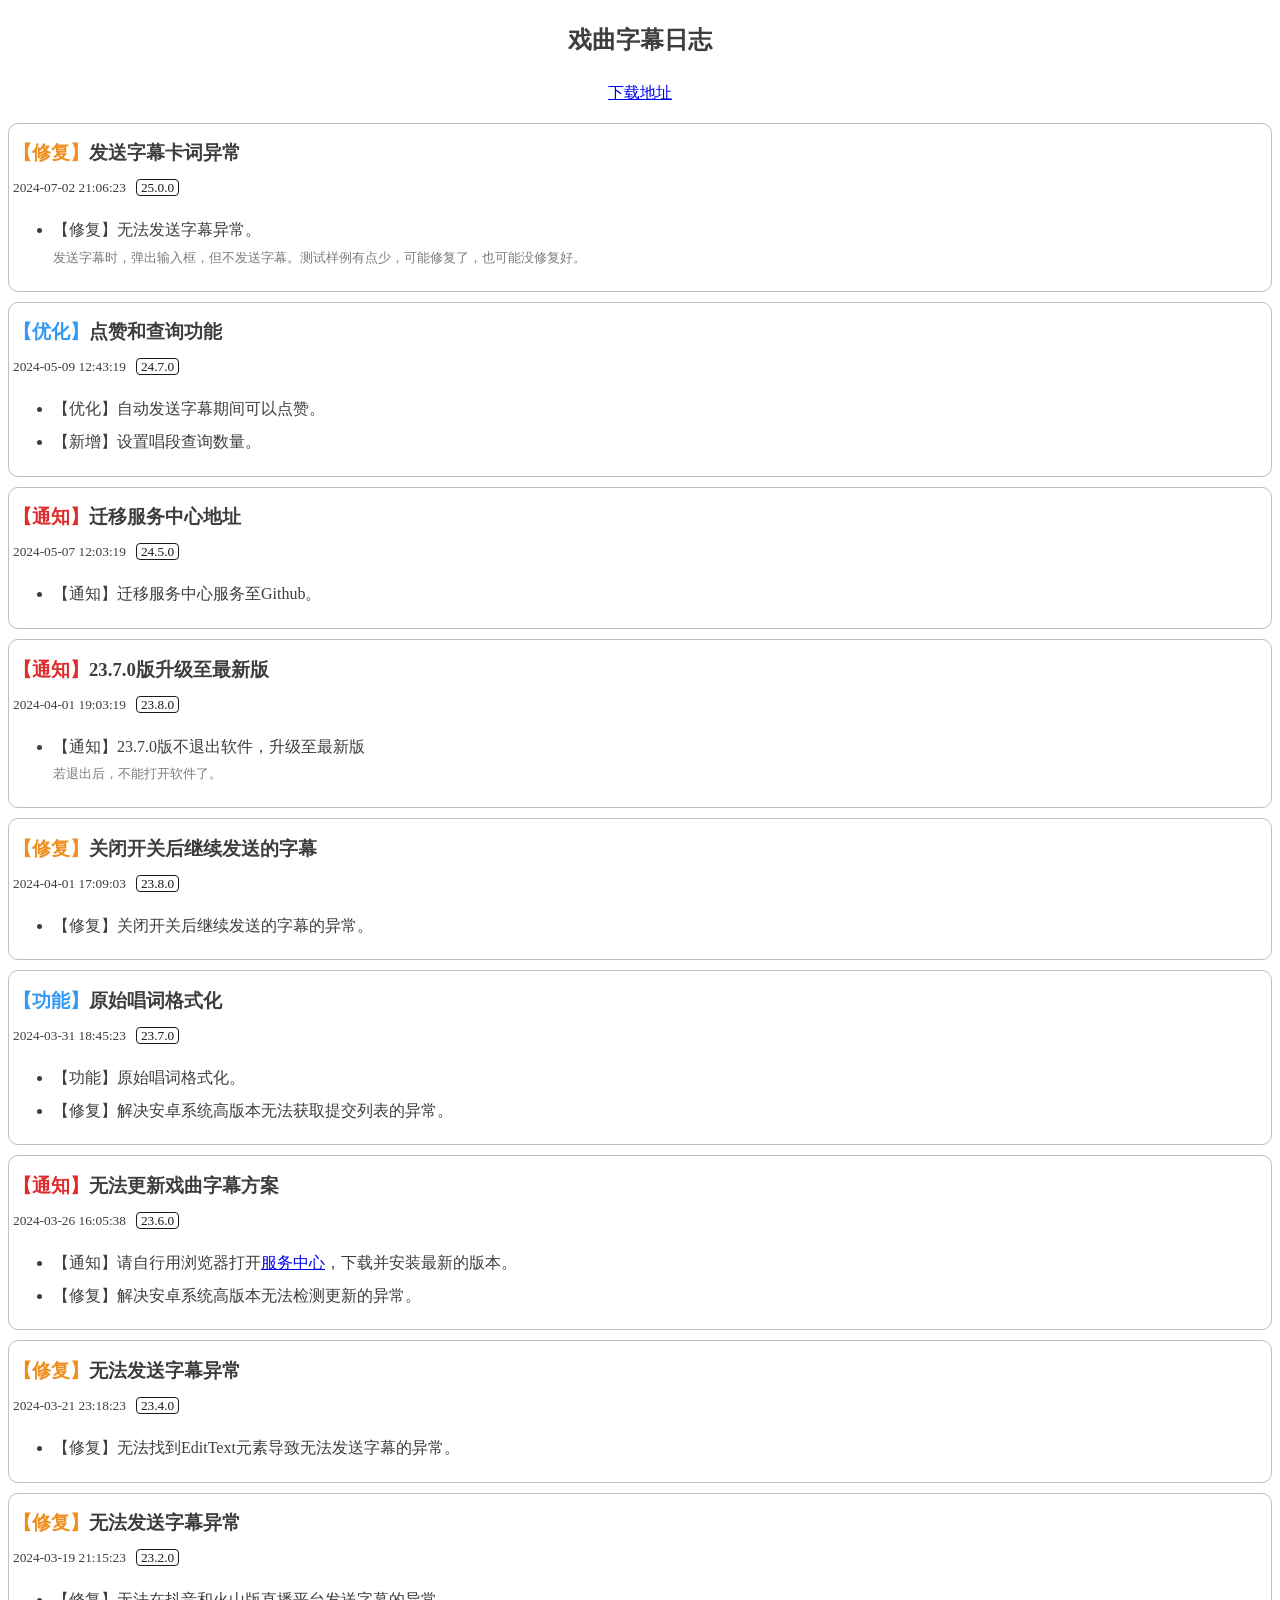
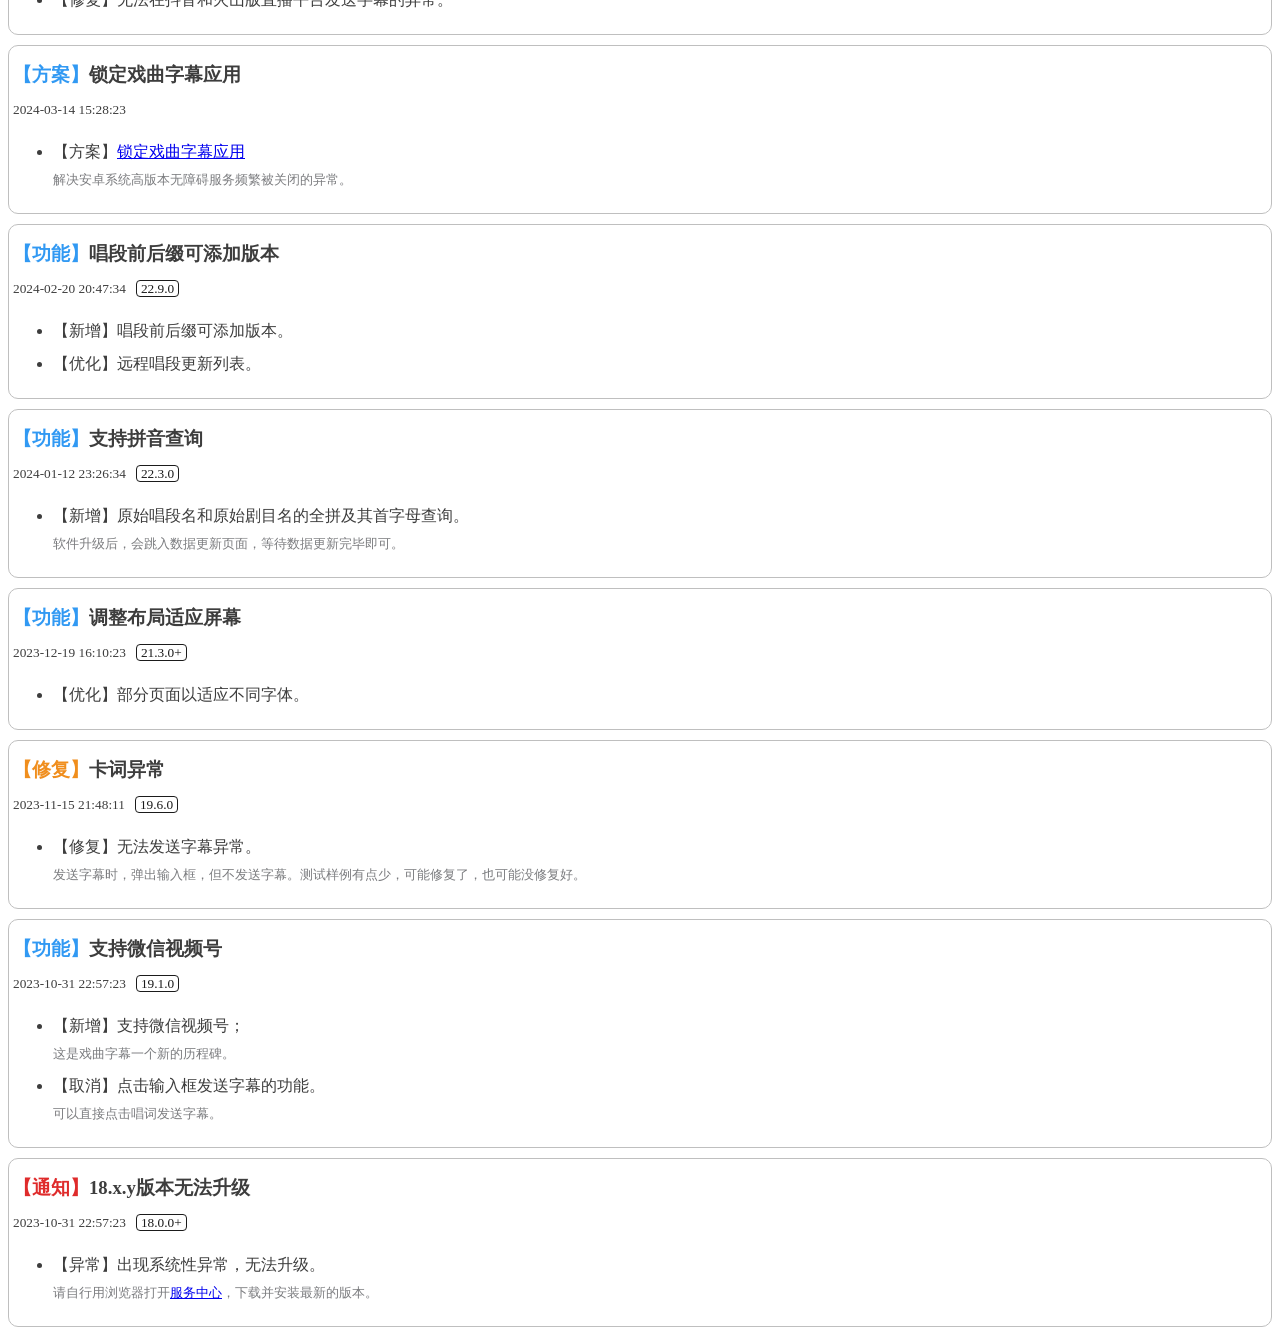
<file: index.html>
<!DOCTYPE html>
<html lang="en">

<head>
    <meta charset="UTF-8">
    <meta http-equiv="X-UA-Compatible" content="IE=edge">
    <meta name="viewport" content="width=device-width, initial-scale=1.0">
    <title>戏曲字幕日志</title>
    <link rel="stylesheet" href="index.css">
</head>

<body>
    <header>
        <h2 class="title">戏曲字幕日志</h2>
        <p style="text-align: center;"><a href="https://xlgp.github.io/xiquzimu-doc/download.html">下载地址</a></p>
    </header>
    <div class="box">
        <h3 class="log-title"><span class="log-info-type type-orange">【修复】</span>发送字幕卡词异常</h3>
        <small><span class="date">2024-07-02 21:06:23</span><span class="apk-version">25.0.0</span></small>
        <ul>
            <li>【修复】无法发送字幕异常。<div><small>发送字幕时，弹出输入框，但不发送字幕。测试样例有点少，可能修复了，也可能没修复好。</small></div>
            </li>
        </ul>
    </div>
    <div class="box">
        <h3 class="log-title"><span class="log-info-type type-blue">【优化】</span>点赞和查询功能</h3>
        <small><span class="date">2024-05-09 12:43:19</span><span class="apk-version">24.7.0</span></small>
        <ul>
            <li>【优化】自动发送字幕期间可以点赞。
            </li>
            <li>【新增】设置唱段查询数量。
            </li>
        </ul>
    </div>
    <div class="box">
        <h3 class="log-title"><span class="log-info-type type-red">【通知】</span>迁移服务中心地址</h3>
        <small><span class="date">2024-05-07 12:03:19</span><span class="apk-version">24.5.0</span></small>
        <ul>
            <li>【通知】迁移服务中心服务至Github。
            </li>
        </ul>
    </div>
    <div class="box">
        <h3 class="log-title"><span class="log-info-type type-red">【通知】</span>23.7.0版升级至最新版</h3>
        <small><span class="date">2024-04-01 19:03:19</span><span class="apk-version">23.8.0</span></small>
        <ul>
            <li>【通知】23.7.0版不退出软件，升级至最新版<div><small>若退出后，不能打开软件了。</small></div>
            </li>
        </ul>
    </div>
    <div class="box">
        <h3 class="log-title"><span class="log-info-type type-orange">【修复】</span>关闭开关后继续发送的字幕</h3>
        <small><span class="date">2024-04-01 17:09:03</span><span class="apk-version">23.8.0</span></small>
        <ul>
            <li>【修复】关闭开关后继续发送的字幕的异常。</li>
        </ul>
    </div>
    <div class="box">
        <h3 class="log-title"><span class="log-info-type type-blue">【功能】</span>原始唱词格式化</h3>
        <small><span class="date">2024-03-31 18:45:23</span><span class="apk-version">23.7.0</span></small>
        <ul>
            <li>【功能】原始唱词格式化。</li>
            <li>【修复】解决安卓系统高版本无法获取提交列表的异常。</li>
        </ul>
    </div>
    <div class="box">
        <h3 class="log-title"><span class="log-info-type type-red">【通知】</span>无法更新戏曲字幕方案</h3>
        <small><span class="date">2024-03-26 16:05:38</span><span class="apk-version">23.6.0</span></small>
        <ul>
            <li>【通知】请自行用浏览器打开<a href="https://xlgp.gitee.io/xiquzimu-doc/#/download"
                    target="_blank">服务中心</a>，下载并安装最新的版本。
            </li>
            <li>【修复】解决安卓系统高版本无法检测更新的异常。</li>
        </ul>
    </div>
    <div class="box">
        <h3 class="log-title"><span class="log-info-type type-orange">【修复】</span>无法发送字幕异常</h3>
        <small><span class="date">2024-03-21 23:18:23</span><span class="apk-version">23.4.0</span></small>
        <ul>
            <li>【修复】无法找到EditText元素导致无法发送字幕的异常。</li>
        </ul>
    </div>
    <div class="box">
        <h3 class="log-title"><span class="log-info-type type-orange">【修复】</span>无法发送字幕异常</h3>
        <small><span class="date">2024-03-19 21:15:23</span><span class="apk-version">23.2.0</span></small>
        <ul>
            <li>【修复】无法在抖音和火山版直播平台发送字幕的异常。</li>
        </ul>
    </div>
    <div class="box">
        <h3 class="log-title"><span class="log-info-type type-blue">【方案】</span>锁定戏曲字幕应用</h3>
        <small><span class="date">2024-03-14 15:28:23</span></small>
        <ul>
            <li>【方案】<a href="https://xlgp.gitee.io/xiquzimu-doc/#/WhyIsAutoCloseAccessibilityService"
                    target="_blank">锁定戏曲字幕应用</a>
                <div><small>解决安卓系统高版本无障碍服务频繁被关闭的异常。</small></div>
            </li>
        </ul>
    </div>
    <div class="box">
        <h3 class="log-title"><span class="log-info-type type-blue">【功能】</span>唱段前后缀可添加版本</h3>
        <small><span class="date">2024-02-20 20:47:34</span><span class="apk-version">22.9.0</span></small>
        <ul>
            <li>【新增】唱段前后缀可添加版本。</li>
            <li>【优化】远程唱段更新列表。</li>
        </ul>
    </div>
    <div class="box">
        <h3 class="log-title"><span class="log-info-type type-blue">【功能】</span>支持拼音查询</h3>
        <small><span class="date">2024-01-12 23:26:34</span><span class="apk-version">22.3.0</span></small>
        <ul>
            <li>【新增】原始唱段名和原始剧目名的全拼及其首字母查询。<div><small>软件升级后，会跳入数据更新页面，等待数据更新完毕即可。</small></div>
            </li>
        </ul>
    </div>
    <div class="box">
        <h3 class="log-title"><span class="log-info-type type-blue">【功能】</span>调整布局适应屏幕</h3>
        <small><span class="date">2023-12-19 16:10:23</span><span class="apk-version">21.3.0+</span></small>
        <ul>
            <li>【优化】部分页面以适应不同字体。
            </li>
        </ul>
    </div>
    <div class="box">
        <h3 class="log-title"><span class="log-info-type type-orange">【修复】</span>卡词异常</h3>
        <small><span class="date">2023-11-15 21:48:11</span><span class="apk-version">19.6.0</span></small>
        <ul>
            <li>【修复】无法发送字幕异常。<div><small>发送字幕时，弹出输入框，但不发送字幕。测试样例有点少，可能修复了，也可能没修复好。</small></div>
            </li>
        </ul>
    </div>
    <div class="box">
        <h3 class="log-title"><span class="log-info-type type-blue">【功能】</span>支持微信视频号</h3>
        <small><span class="date">2023-10-31 22:57:23</span><span class="apk-version">19.1.0</span></small>
        <ul>
            <li>【新增】支持微信视频号；<div><small>这是戏曲字幕一个新的历程碑。</small></div>
            </li>
            <li>【取消】点击输入框发送字幕的功能。<div><small>可以直接点击唱词发送字幕。</small></div>
            </li>
        </ul>
    </div>
    <div class="box">
        <h3 class="log-title"><span class="log-info-type type-red">【通知】</span>18.x.y版本无法升级</h3>
        <small><span class="date">2023-10-31 22:57:23</span><span class="apk-version">18.0.0+</span></small>
        <ul>
            <li>【异常】出现系统性异常，无法升级。<div><small>请自行用浏览器打开<a href="https://xlgp.gitee.io/xiquzimu-doc/#/download"
                            target="_blank">服务中心</a>，下载并安装最新的版本。</small></div>
            </li>
        </ul>
    </div>
</body>

</html>
</file>
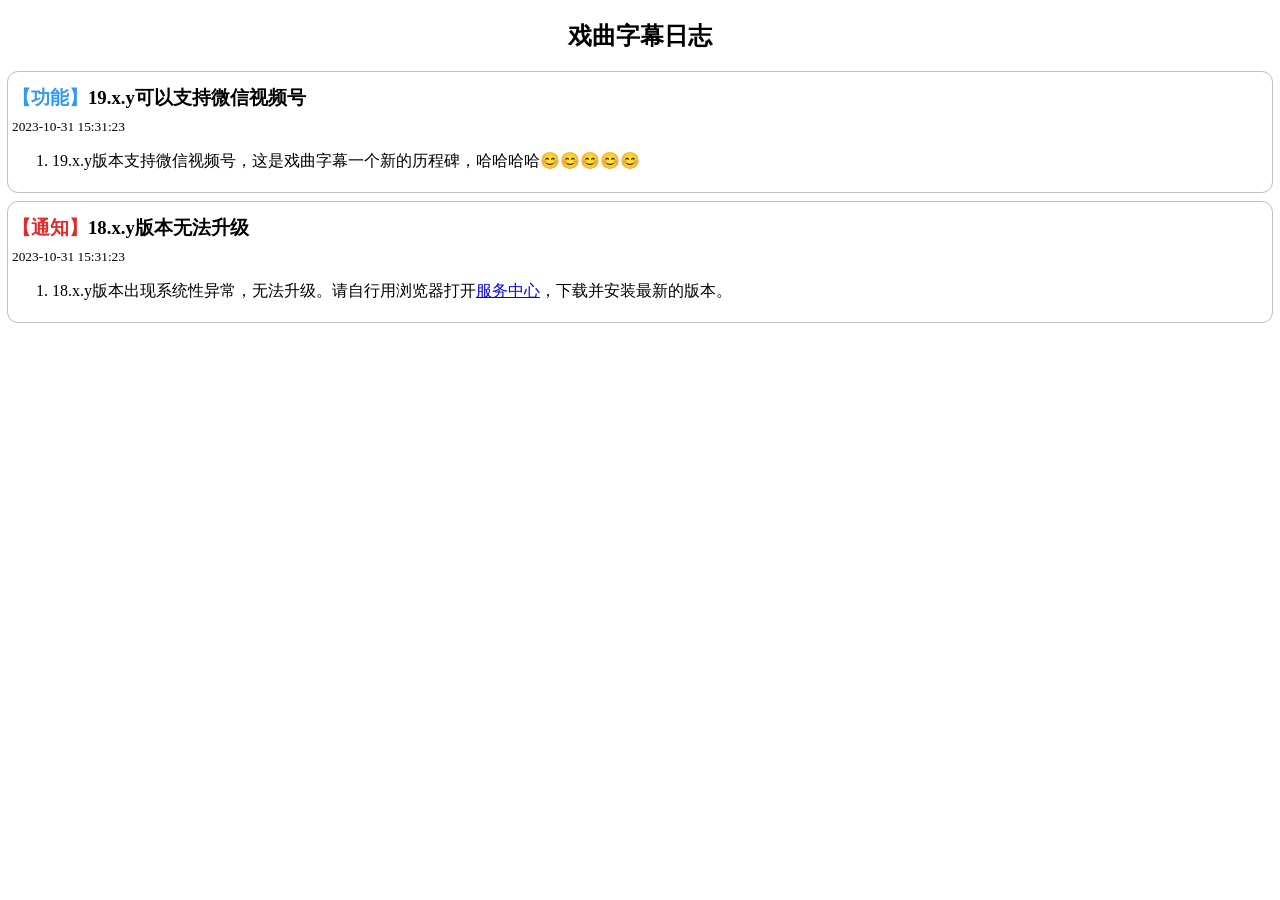
<file: 1.html>
<!DOCTYPE html>
<html lang="en">

<head>
    <meta charset="UTF-8">
    <meta http-equiv="X-UA-Compatible" content="IE=edge">
    <meta name="viewport" content="width=device-width, initial-scale=1.0">
    <title>戏曲字幕日志</title>
    <style>
        html,
        body {
            margin-top: 0px;
        }

        .log-title {
            margin-bottom: 0.3em;
            margin-top: 0.5em;
        }

        .type-red {
            color: #df2b2b;
        }

        .type-blue {
            color: #3199f3;
        }

        .box {
            padding: 4px;
            border-radius: 10px;
            outline: 1px solid #bfbfbf;
            margin: 10px 0;
        }

        .title {
            text-align: center;
        }
    </style>
</head>

<body>
    <header>
        <h2 class="title">戏曲字幕日志</h2>
    </header>
    <div class="box">
        <h3 class="log-title"><span class="log-info-type type-blue">【功能】</span>19.x.y可以支持微信视频号</h3>
        <small class="date">2023-10-31 15:31:23</small>
        <ol>
            <li>19.x.y版本支持微信视频号，这是戏曲字幕一个新的历程碑，哈哈哈哈😊😊😊😊😊</li>
        </ol>
    </div>
    <div class="box">
        <h3 class="log-title"><span class="log-info-type type-red">【通知】</span>18.x.y版本无法升级</h3>
        <small class="date">2023-10-31 15:31:23</small>
        <ol>
            <li>18.x.y版本出现系统性异常，无法升级。请自行用浏览器打开<a href="https://xlgp.gitee.io/xiquzimu-doc/#/download"
                    target="_blank">服务中心</a>，下载并安装最新的版本。</li>
        </ol>
    </div>
</body>

</html>
</file>
<file: index.css>
:root {
    --body-bg-color: #ffffff;
    --body-color: #3d3d3d;
    --small-color: #7b7c7f;
    --apk-version-color: #1b1b1b;
    --border-color: #bfbfbf;
    --visited-color: #2991eb;
}

@media (prefers-color-scheme: dark) {
    :root {
        --body-bg-color: #1e1e1e;
        --body-color: #e0e4e5;
        --small-color: #8c8e93;
        --apk-version-color: #b9b9b9;
        --border-color: #3f3e3e;
    }
}

html,
body {
    margin-top: 0px;
    color: var(--body-color);
    line-height: 1.68;
    background-color: var(--body-bg-color);
}

a:visited {
    color: var(--visited-color);
}

.log-title {
    margin-bottom: 0.3em;
    margin-top: 0.5em;
}

.type-red {
    color: #df2b2b;
}

.type-blue {
    color: #3199f3;
}

.type-orange {
    color: #f08e1d;
}

.box {
    padding: 4px;
    border-radius: 10px;
    border: 1px solid var(--border-color);
    margin: 10px 0;
}

.title {
    text-align: center;
}

li {
    margin: 6px 0;
}

li small {
    color: var(--small-color);
}

.apk-version {
    margin-left: 10px;
    border: 1px solid;
    padding: 0 4px;
    border-radius: 4px;
    color: var(--apk-version-color);
}
</file>
